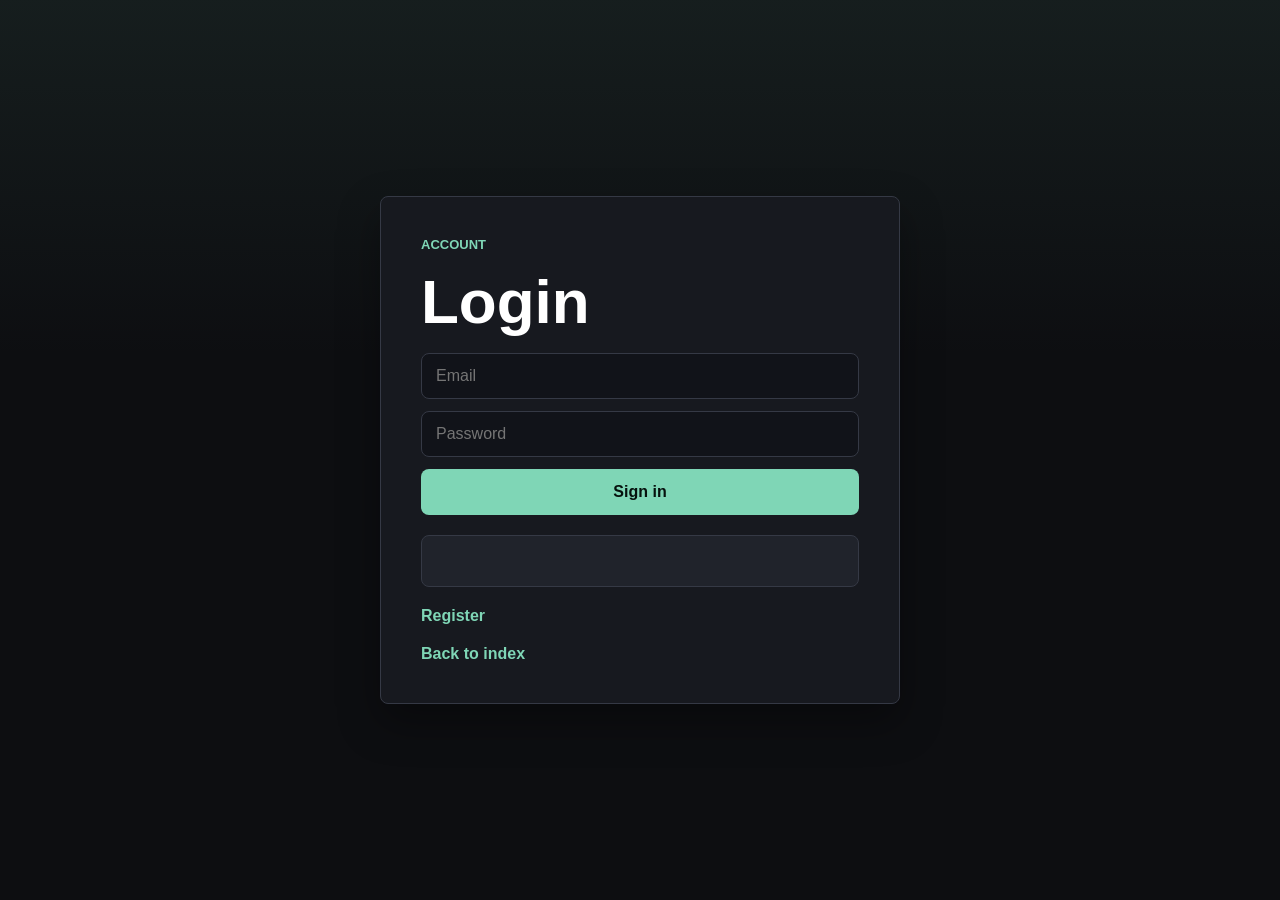
<file: static/login.html>
<!doctype html>
<html lang="en">
<head>
    <meta charset="utf-8">
    <meta name="viewport" content="width=device-width, initial-scale=1">
    <title>jjjsksks Login</title>
    <link rel="stylesheet" href="/static/css/login.css">
</head>
<body>
    <main>
        <section class="hero">
            <p class="eyebrow">Account</p>
            <h1>Login</h1>
            <form id="login-form" class="stack-form">
                <input name="email" type="email" placeholder="Email" autocomplete="email">
                <input name="password" type="password" placeholder="Password" autocomplete="current-password">
                <button type="submit">Sign in</button>
            </form>
            <pre id="auth-response"></pre>
            <a href="/auth/register">Register</a>
            <a href="/">Back to index</a>
        </section>
    </main>
    <script src="/static/js/login.js"></script>
</body>
</html>
</file>
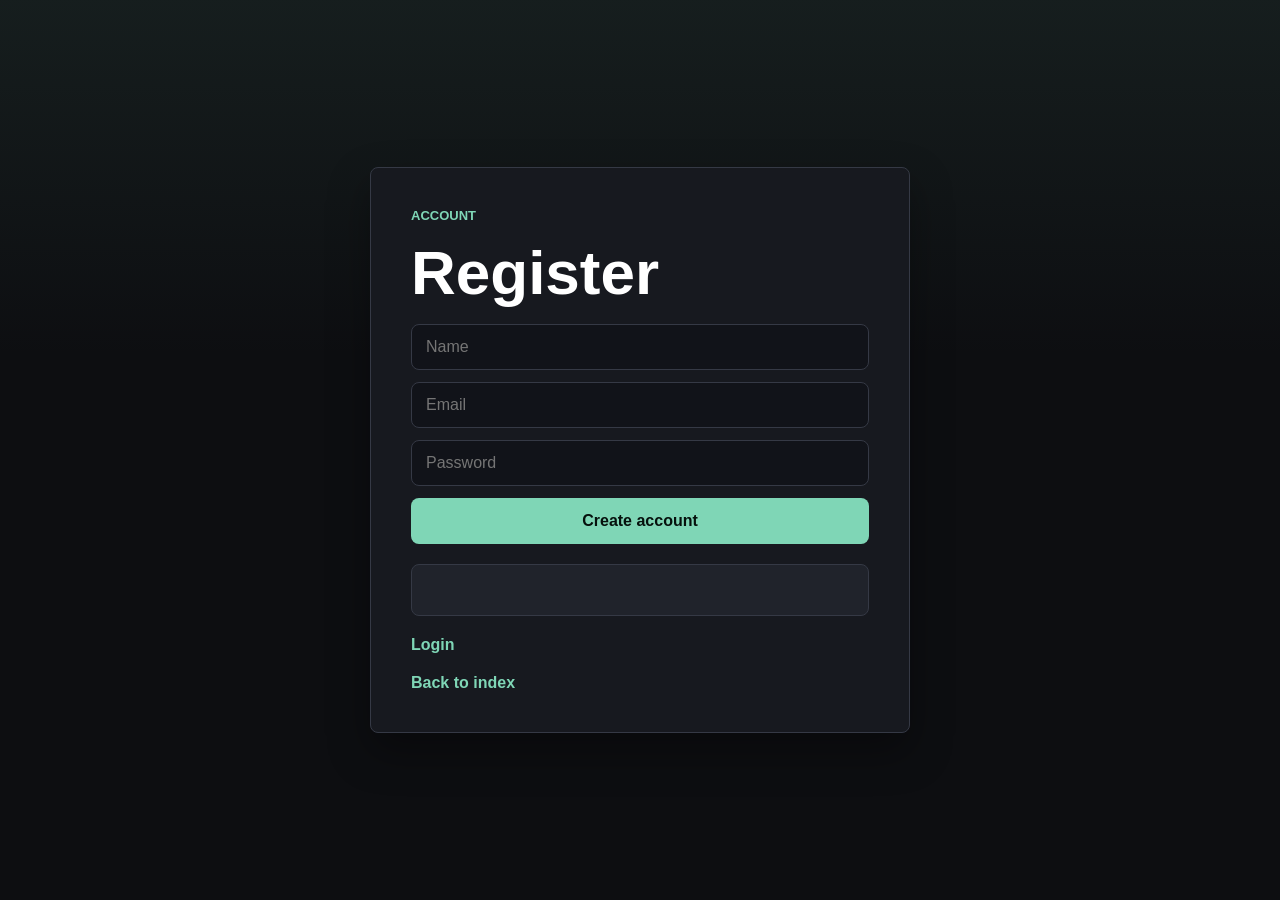
<file: static/register.html>
<!doctype html>
<html lang="en">
<head>
    <meta charset="utf-8">
    <meta name="viewport" content="width=device-width, initial-scale=1">
    <title>jjjsksks Register</title>
    <link rel="stylesheet" href="/static/css/register.css">
</head>
<body>
    <main>
        <section class="hero">
            <p class="eyebrow">Account</p>
            <h1>Register</h1>
            <form id="register-form" class="stack-form">
                <input name="name" type="text" placeholder="Name" autocomplete="name">
                <input name="email" type="email" placeholder="Email" autocomplete="email">
                <input name="password" type="password" placeholder="Password" autocomplete="new-password">
                <button type="submit">Create account</button>
            </form>
            <pre id="auth-response"></pre>
            <a href="/auth/login">Login</a>
            <a href="/">Back to index</a>
        </section>
    </main>
    <script src="/static/js/register.js"></script>
</body>
</html>
</file>
<file: static/css/login.css>
:root {
    color-scheme: dark;
    font-family: "Sora", "Inter", "Segoe UI", Arial, sans-serif;
    background: #0d0e11;
    color: #f4f0e8;
    --surface: #17191f;
    --surface-strong: #20232b;
    --line: #353945;
    --muted: #aaa39a;
    --accent: #7fd6b6;
    --accent-strong: #47b88f;
    --gold: #f3c45b;
    --shadow: rgba(0, 0, 0, 0.34);
}

* {
    box-sizing: border-box;
}

body {
    margin: 0;
    min-width: 320px;
    background:
        linear-gradient(180deg, rgba(127, 214, 182, 0.08), transparent 360px),
        #0d0e11;
}

main {
    min-height: 100vh;
    display: grid;
    place-items: center;
    padding: 32px;
}

.hero {
    width: min(520px, 100%);
    display: grid;
    gap: 20px;
    border: 1px solid var(--line);
    border-radius: 8px;
    padding: clamp(24px, 5vw, 40px);
    background: var(--surface);
    box-shadow: 0 18px 42px var(--shadow);
}

.eyebrow {
    margin: 0;
    color: var(--accent);
    font-size: 13px;
    font-weight: 800;
    letter-spacing: 0;
    text-transform: uppercase;
}

h1 {
    margin: 0;
    color: #ffffff;
    font-size: clamp(38px, 7vw, 62px);
    line-height: 0.98;
    letter-spacing: 0;
}

.stack-form {
    display: grid;
    gap: 12px;
}

input,
button {
    min-height: 46px;
    border-radius: 8px;
    font: inherit;
}

input {
    width: 100%;
    min-width: 0;
    border: 1px solid var(--line);
    padding: 0 14px;
    color: #ffffff;
    background: #111319;
    outline: none;
}

input:focus {
    border-color: var(--accent);
    box-shadow: 0 0 0 3px rgba(127, 214, 182, 0.13);
}

button {
    border: 0;
    padding: 0 18px;
    color: #06110d;
    background: var(--accent);
    font-weight: 900;
    cursor: pointer;
}

button:hover {
    background: var(--accent-strong);
}

pre {
    overflow: auto;
    min-height: 52px;
    margin: 0;
    border: 1px solid var(--line);
    border-radius: 8px;
    padding: 14px;
    color: var(--gold);
    background: var(--surface-strong);
    white-space: pre-wrap;
}

a {
    color: var(--accent);
    font-weight: 800;
    text-decoration: none;
}

a:hover {
    color: #ffffff;
}

@media (max-width: 720px) {
    main {
        padding: 18px;
    }
}
</file>
<file: static/css/register.css>
:root {
    color-scheme: dark;
    font-family: "Sora", "Inter", "Segoe UI", Arial, sans-serif;
    background: #0d0e11;
    color: #f4f0e8;
    --surface: #17191f;
    --surface-strong: #20232b;
    --line: #353945;
    --muted: #aaa39a;
    --accent: #7fd6b6;
    --accent-strong: #47b88f;
    --gold: #f3c45b;
    --shadow: rgba(0, 0, 0, 0.34);
}

* {
    box-sizing: border-box;
}

body {
    margin: 0;
    min-width: 320px;
    background:
        linear-gradient(180deg, rgba(127, 214, 182, 0.08), transparent 360px),
        #0d0e11;
}

main {
    min-height: 100vh;
    display: grid;
    place-items: center;
    padding: 32px;
}

.hero {
    width: min(540px, 100%);
    display: grid;
    gap: 20px;
    border: 1px solid var(--line);
    border-radius: 8px;
    padding: clamp(24px, 5vw, 40px);
    background: var(--surface);
    box-shadow: 0 18px 42px var(--shadow);
}

.eyebrow {
    margin: 0;
    color: var(--accent);
    font-size: 13px;
    font-weight: 800;
    letter-spacing: 0;
    text-transform: uppercase;
}

h1 {
    margin: 0;
    color: #ffffff;
    font-size: clamp(38px, 7vw, 62px);
    line-height: 0.98;
    letter-spacing: 0;
}

.stack-form {
    display: grid;
    gap: 12px;
}

input,
button {
    min-height: 46px;
    border-radius: 8px;
    font: inherit;
}

input {
    width: 100%;
    min-width: 0;
    border: 1px solid var(--line);
    padding: 0 14px;
    color: #ffffff;
    background: #111319;
    outline: none;
}

input:focus {
    border-color: var(--accent);
    box-shadow: 0 0 0 3px rgba(127, 214, 182, 0.13);
}

button {
    border: 0;
    padding: 0 18px;
    color: #06110d;
    background: var(--accent);
    font-weight: 900;
    cursor: pointer;
}

button:hover {
    background: var(--accent-strong);
}

pre {
    overflow: auto;
    min-height: 52px;
    margin: 0;
    border: 1px solid var(--line);
    border-radius: 8px;
    padding: 14px;
    color: var(--gold);
    background: var(--surface-strong);
    white-space: pre-wrap;
}

a {
    color: var(--accent);
    font-weight: 800;
    text-decoration: none;
}

a:hover {
    color: #ffffff;
}

@media (max-width: 720px) {
    main {
        padding: 18px;
    }
}
</file>
